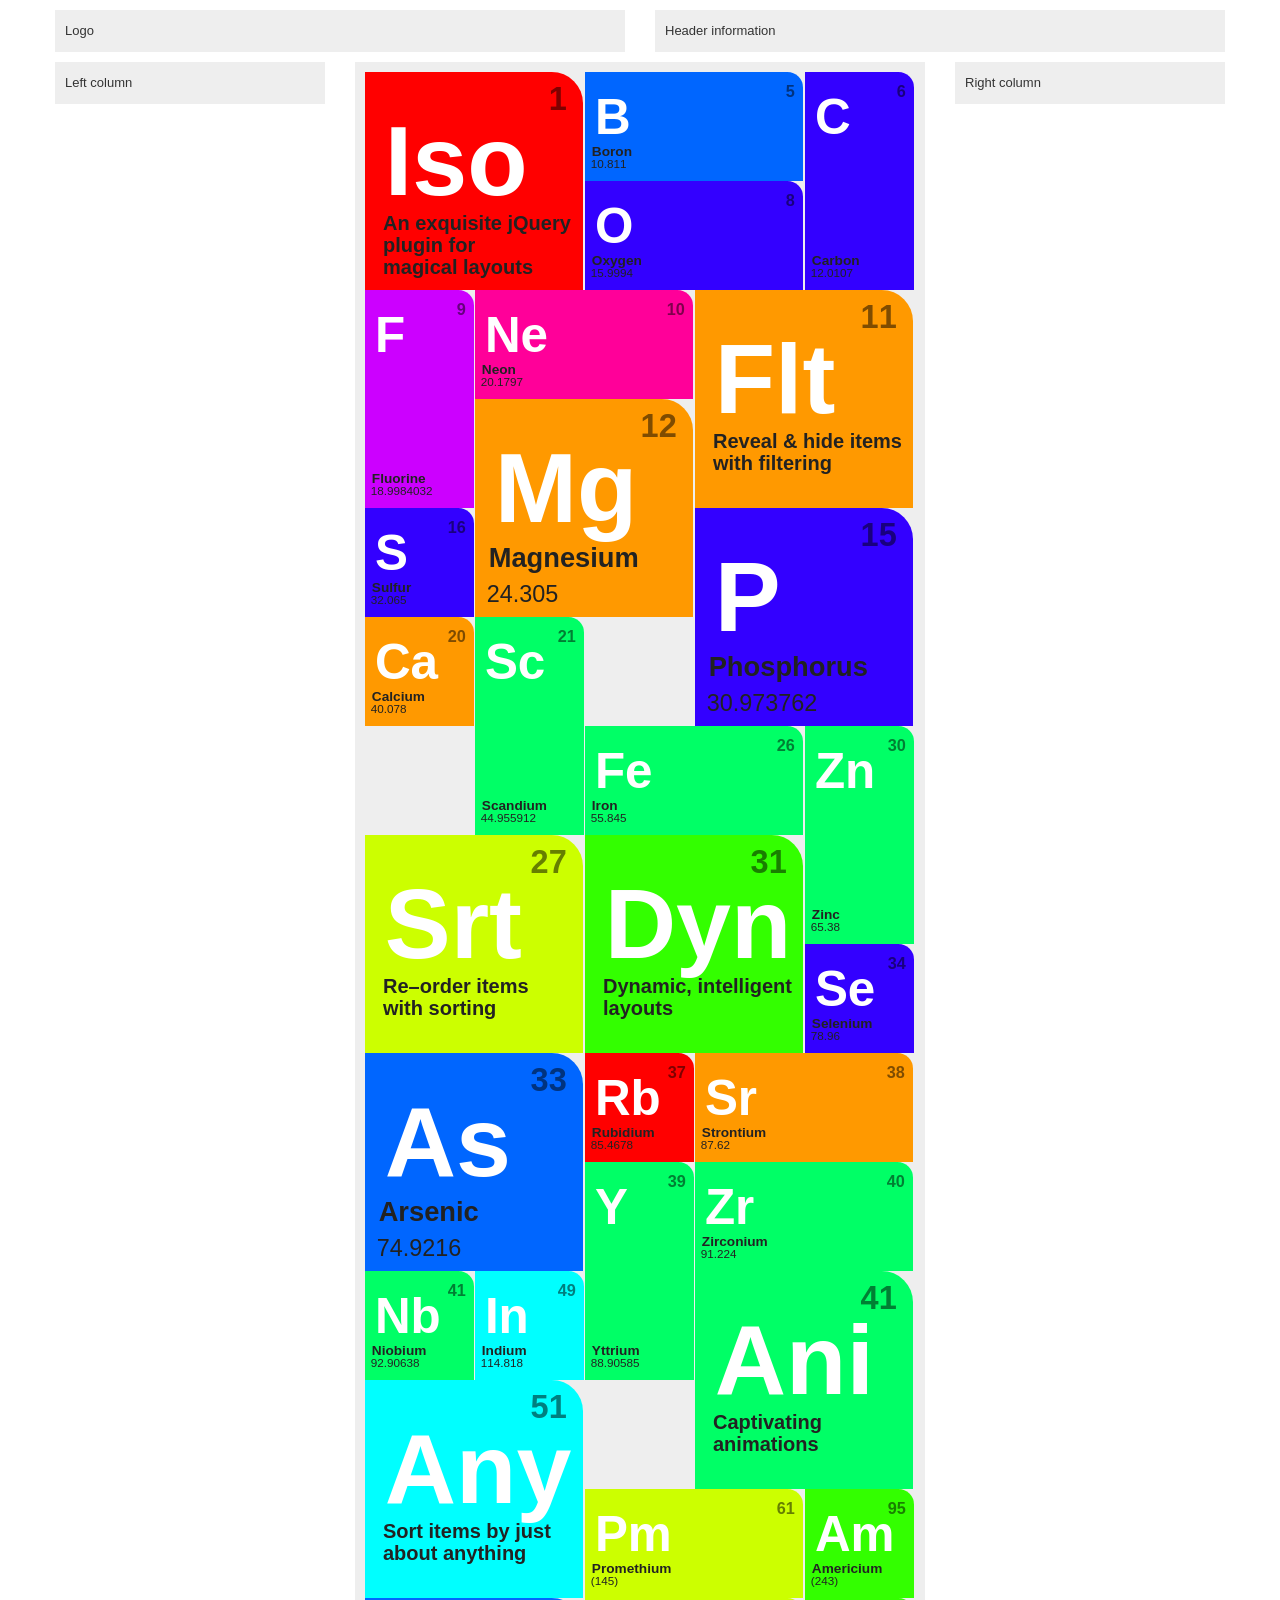
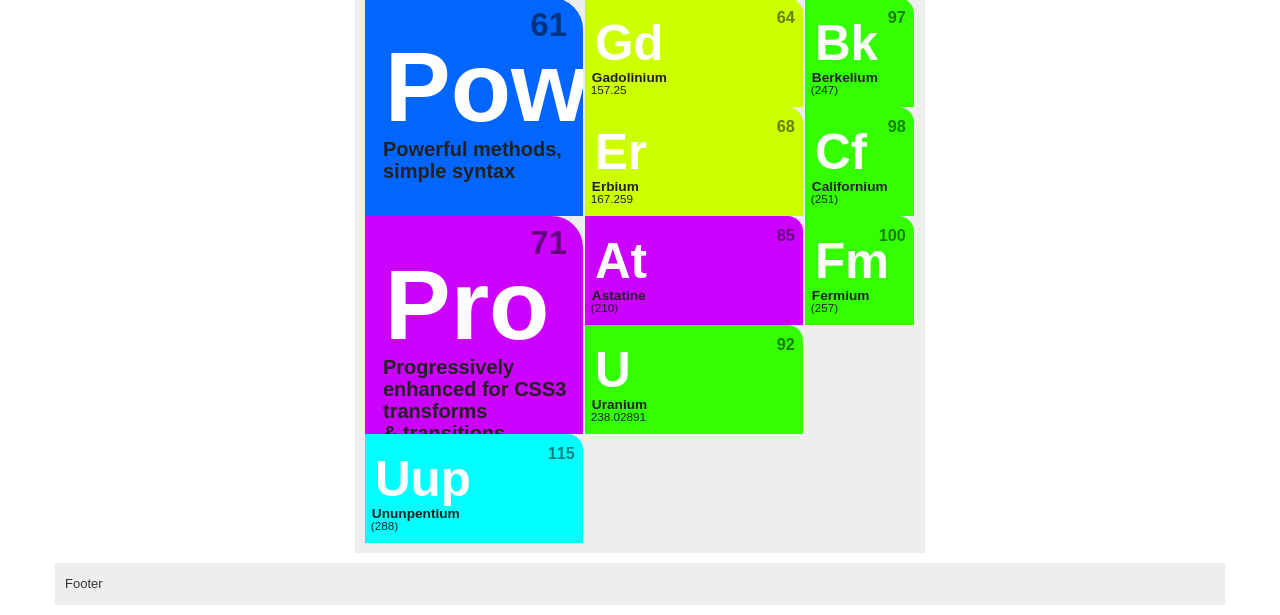
<file: index.htm>
﻿<!doctype html>
<!--[if lt IE 7]> <html class="no-js lt-ie9 lt-ie8 lt-ie7" lang="en"> <![endif]-->
<!--[if IE 7]>    <html class="no-js lt-ie9 lt-ie8" lang="en"> <![endif]-->
<!--[if IE 8]>    <html class="no-js lt-ie9" lang="en"> <![endif]-->
<!--[if gt IE 8]><!-->
<html class="no-js" lang="en">
<!--<![endif]-->
<head>
    <meta charset="utf-8">
    <meta http-equiv="X-UA-Compatible" content="IE=edge,chrome=1">
    <meta name="viewport" content="width=device-width">

    <title>Twitter bootstrap responsive layout with Isotope plugin</title>
    
    <link href="/Content/Css/bootstrap.css"             rel="stylesheet" type="text/css" />
    <link href="/Content/Css/bootstrap-responsive.css"  rel="stylesheet" type="text/css" />
    <link href="/Content/Css/isotope.css"               rel="stylesheet" type="text/css" />

    <script src="/Content/Js/jquery-1.7.2.js"   type="text/javascript"></script>
    <script src="/Content/Js/jquery.isotope.js" type="text/javascript"></script>
    <script src="/Content/Js/bootstrap.js"      type="text/javascript"></script>

    <style>
        .container
        {
            margin-top: 10px;
        }
        .inner
        {
            margin: 0px 0px 10px 0px;
            padding: 10px;
            background-color: #EEEEEE;
        }
        .element
        {
            margin: 0;
        }
    </style>
    <script type="text/javascript">
        var $container = null;

        $(function () {

            $container = $('#isotope');

            // add random heights and widths
            $container.find('.element').each(function () {
                var $this = $(this);
                var number = parseInt($this.find('.number').text(), 10);
                if (number % 7 % 2 === 1) {
                    $this.addClass('width2');
                }
                if (number % 3 === 0) {
                    $this.addClass('height2');
                }
            });

            // set the widths on page load
            setWidths();

            // initialize Isotope
            $container.isotope({
                sortBy: 'number',
                getSortData: {
                    number: function ($elem) {
                        var number = $elem.hasClass('element') ?
                            $elem.find('.number').text() :
                            $elem.attr('data-number');
                        return parseInt(number, 10);
                    },
                    alphabetical: function ($elem) {
                        var name = $elem.find('.name'),
                            itemText = name.length ? name : $elem;
                        return itemText.text();
                    }
                },
                resizable: false, // disable normal resizing
                // set columnWidth to a percentage of container width
                masonry: { columnWidth: getUnitWidth() }
            });

            // update columnWidth on window resize
            $(window).smartresize(function () {
                // set the widths on resize
                setWidths();
                // reinit isotop
                $container.isotope({
                    // update columnWidth to a percentage of container width
                    masonry: { columnWidth: getUnitWidth() }
                });
            });

        });

        // get the column width per unit.
        // an item may be multiple units tall or wide, but we need to figuire out the unit dynamically on resize
        function getUnitWidth() {
            var width;
            if ($(".visible-phone").is(":visible")) {
                width = $container.width() / 2;
            } else if ($(".visible-tablet").is(":visible")) {
                width = $container.width() / 3;
            } else {
                width = $container.width() / 5;
            }
            return width;
        }

        // set all the widths to the elements
        function setWidths() {
            var unitWidth = getUnitWidth() -1;
            $container.children(":not(.width2)").css({ width: unitWidth });
            $container.children(".width2").css({ width: (unitWidth * 2) });
            $container.children(":not(.height2)").css({ height: unitWidth });
            $container.children(".height2").css({ height: (unitWidth * 2) });
        }

    </script>
</head>
<body>
    <div class="visible-phone"></div>
    <div class="visible-tablet"></div>
    <div class="visible-desktop"></div>
    <div class="container">
        <header class="row">
            <div class="span6">
                <div class="inner">
                    Logo
                </div>
            </div>
            <div class="span6 hidden-phone">
                <div class="inner">
                    Header information
                </div>
            </div>
        </header>
        <div role="main" class="row">
            <aside class="span3">
                <div class="inner">
                    Left column
                </div>
            </aside>
            <div class="span6">
                <div class="inner">
                    <div class="variable-sizes super-list" id="isotope">
                        <div class="element alkaline-earth metal   " data-symbol="Mg" data-category="alkaline-earth">
                            <p class="number">
                                12</p>
                            <h3 class="symbol">
                                Mg</h3>
                            <h2 class="name">
                                Magnesium</h2>
                            <p class="weight">
                                24.305</p>
                        </div>
                        <div class="element actinoid metal inner-transition   " data-symbol="U" data-category="actinoid">
                            <p class="number">
                                92</p>
                            <h3 class="symbol">
                                U</h3>
                            <h2 class="name">
                                Uranium</h2>
                            <p class="weight">
                                238.02891</p>
                        </div>
                        <div class="element lanthanoid metal inner-transition   " data-symbol="Gd" data-category="lanthanoid">
                            <p class="number">
                                64</p>
                            <h3 class="symbol">
                                Gd</h3>
                            <h2 class="name">
                                Gadolinium</h2>
                            <p class="weight">
                                157.25</p>
                        </div>
                        <div class="element transition metal   " data-symbol="Y" data-category="transition">
                            <p class="number">
                                39</p>
                            <h3 class="symbol">
                                Y</h3>
                            <h2 class="name">
                                Yttrium</h2>
                            <p class="weight">
                                88.90585</p>
                        </div>
                        <div class="element metalloid   " data-symbol="B" data-category="metalloid">
                            <p class="number">
                                5</p>
                            <h3 class="symbol">
                                B</h3>
                            <h2 class="name">
                                Boron</h2>
                            <p class="weight">
                                10.811</p>
                        </div>
                        <div class="element transition metal   " data-symbol="Fe" data-category="transition">
                            <p class="number">
                                26</p>
                            <h3 class="symbol">
                                Fe</h3>
                            <h2 class="name">
                                Iron</h2>
                            <p class="weight">
                                55.845</p>
                        </div>
                        <div class="element actinoid metal inner-transition   " data-symbol="Am" data-category="actinoid">
                            <p class="number">
                                95</p>
                            <h3 class="symbol">
                                Am</h3>
                            <h2 class="name">
                                Americium</h2>
                            <p class="weight">
                                (243)</p>
                        </div>
                        <div class="element transition metal   " data-symbol="Zn" data-category="transition">
                            <p class="number">
                                30</p>
                            <h3 class="symbol">
                                Zn</h3>
                            <h2 class="name">
                                Zinc</h2>
                            <p class="weight">
                                65.38</p>
                        </div>
                        <div class="element lanthanoid metal inner-transition   " data-symbol="Pm" data-category="lanthanoid">
                            <p class="number">
                                61</p>
                            <h3 class="symbol">
                                Pm</h3>
                            <h2 class="name">
                                Promethium</h2>
                            <p class="weight">
                                (145)</p>
                        </div>
                        <div class="element post-transition metal   " data-symbol="In" data-category="post-transition">
                            <p class="number">
                                49</p>
                            <h3 class="symbol">
                                In</h3>
                            <h2 class="name">
                                Indium</h2>
                            <p class="weight">
                                114.818</p>
                        </div>
                        <div class="element metalloid   " data-symbol="As" data-category="metalloid">
                            <p class="number">
                                33</p>
                            <h3 class="symbol">
                                As</h3>
                            <h2 class="name">
                                Arsenic</h2>
                            <p class="weight">
                                74.9216</p>
                        </div>
                        <div class="element lanthanoid metal inner-transition   " data-symbol="Er" data-category="lanthanoid">
                            <p class="number">
                                68</p>
                            <h3 class="symbol">
                                Er</h3>
                            <h2 class="name">
                                Erbium</h2>
                            <p class="weight">
                                167.259</p>
                        </div>
                        <div class="element other nonmetal   " data-symbol="Se" data-category="other">
                            <p class="number">
                                34</p>
                            <h3 class="symbol">
                                Se</h3>
                            <h2 class="name">
                                Selenium</h2>
                            <p class="weight">
                                78.96</p>
                        </div>
                        <div class="element alkaline-earth metal   " data-symbol="Sr" data-category="alkaline-earth">
                            <p class="number">
                                38</p>
                            <h3 class="symbol">
                                Sr</h3>
                            <h2 class="name">
                                Strontium</h2>
                            <p class="weight">
                                87.62</p>
                        </div>
                        <div class="element transition metal   " data-symbol="Zr" data-category="transition">
                            <p class="number">
                                40</p>
                            <h3 class="symbol">
                                Zr</h3>
                            <h2 class="name">
                                Zirconium</h2>
                            <p class="weight">
                                91.224</p>
                        </div>
                        <div class="element halogen nonmetal   " data-symbol="At" data-category="halogen">
                            <p class="number">
                                85</p>
                            <h3 class="symbol">
                                At</h3>
                            <h2 class="name">
                                Astatine</h2>
                            <p class="weight">
                                (210)</p>
                        </div>
                        <div class="element transition metal   " data-symbol="Nb" data-category="transition">
                            <p class="number">
                                41</p>
                            <h3 class="symbol">
                                Nb</h3>
                            <h2 class="name">
                                Niobium</h2>
                            <p class="weight">
                                92.90638</p>
                        </div>
                        <div class="element other nonmetal   " data-symbol="O" data-category="other">
                            <p class="number">
                                8</p>
                            <h3 class="symbol">
                                O</h3>
                            <h2 class="name">
                                Oxygen</h2>
                            <p class="weight">
                                15.9994</p>
                        </div>
                        <div class="element actinoid metal inner-transition   " data-symbol="Bk" data-category="actinoid">
                            <p class="number">
                                97</p>
                            <h3 class="symbol">
                                Bk</h3>
                            <h2 class="name">
                                Berkelium</h2>
                            <p class="weight">
                                (247)</p>
                        </div>
                        <div class="element halogen nonmetal   " data-symbol="F" data-category="halogen">
                            <p class="number">
                                9</p>
                            <h3 class="symbol">
                                F</h3>
                            <h2 class="name">
                                Fluorine</h2>
                            <p class="weight">
                                18.9984032</p>
                        </div>
                        <div class="element actinoid metal inner-transition   " data-symbol="Cf" data-category="actinoid">
                            <p class="number">
                                98</p>
                            <h3 class="symbol">
                                Cf</h3>
                            <h2 class="name">
                                Californium</h2>
                            <p class="weight">
                                (251)</p>
                        </div>
                        <div class="element noble-gas nonmetal   " data-symbol="Ne" data-category="noble-gas">
                            <p class="number">
                                10</p>
                            <h3 class="symbol">
                                Ne</h3>
                            <h2 class="name">
                                Neon</h2>
                            <p class="weight">
                                20.1797</p>
                        </div>
                        <div class="element other nonmetal   " data-symbol="P" data-category="other">
                            <p class="number">
                                15</p>
                            <h3 class="symbol">
                                P</h3>
                            <h2 class="name">
                                Phosphorus</h2>
                            <p class="weight">
                                30.973762</p>
                        </div>
                        <div class="element actinoid metal inner-transition   " data-symbol="Fm" data-category="actinoid">
                            <p class="number">
                                100</p>
                            <h3 class="symbol">
                                Fm</h3>
                            <h2 class="name">
                                Fermium</h2>
                            <p class="weight">
                                (257)</p>
                        </div>
                        <div class="element other nonmetal   " data-symbol="S" data-category="other">
                            <p class="number">
                                16</p>
                            <h3 class="symbol">
                                S</h3>
                            <h2 class="name">
                                Sulfur</h2>
                            <p class="weight">
                                32.065</p>
                        </div>
                        <div class="element alkaline-earth metal   " data-symbol="Ca" data-category="alkaline-earth">
                            <p class="number">
                                20</p>
                            <h3 class="symbol">
                                Ca</h3>
                            <h2 class="name">
                                Calcium</h2>
                            <p class="weight">
                                40.078</p>
                        </div>
                        <div class="element other nonmetal   " data-symbol="C" data-category="other">
                            <p class="number">
                                6</p>
                            <h3 class="symbol">
                                C</h3>
                            <h2 class="name">
                                Carbon</h2>
                            <p class="weight">
                                12.0107</p>
                        </div>
                        <div class="element alkali metal   " data-symbol="Rb" data-category="alkali">
                            <p class="number">
                                37</p>
                            <h3 class="symbol">
                                Rb</h3>
                            <h2 class="name">
                                Rubidium</h2>
                            <p class="weight">
                                85.4678</p>
                        </div>
                        <div class="element post-transition metal   " data-symbol="Uup" data-category="post-transition">
                            <p class="number">
                                115</p>
                            <h3 class="symbol">
                                Uup</h3>
                            <h2 class="name">
                                Ununpentium</h2>
                            <p class="weight">
                                (288)</p>
                        </div>
                        <div class="element transition metal   " data-symbol="Sc" data-category="transition">
                            <p class="number">
                                21</p>
                            <h3 class="symbol">
                                Sc</h3>
                            <h2 class="name">
                                Scandium</h2>
                            <p class="weight">
                                44.955912</p>
                        </div>
                        <div class="element feature alkali width2 height2">
                            <p class="number">
                                1</p>
                            <h3 class="symbol">
                                Iso</h3>
                            <h2 class="name">
                                An exquisite jQuery plugin for magical&nbsp;layouts</h2>
                        </div>
                        <div class="element feature actinoid width2 height2">
                            <p class="number">
                                31</p>
                            <h3 class="symbol">
                                Dyn</h3>
                            <h2 class="name">
                                Dynamic, intelligent layouts</h2>
                        </div>
                        <div class="element feature lanthanoid width2 height2">
                            <p class="number">
                                27</p>
                            <h3 class="symbol">
                                Srt</h3>
                            <h2 class="name">
                                Re–order items with&nbsp;sorting</h2>
                        </div>
                        <div class="element feature metalloid width2 height2">
                            <p class="number">
                                61</p>
                            <h3 class="symbol">
                                Pow</h3>
                            <h2 class="name">
                                Powerful methods, simple&nbsp;syntax</h2>
                        </div>
                        <div class="element feature alkaline-earth width2 height2">
                            <p class="number">
                                11</p>
                            <h3 class="symbol">
                                Flt</h3>
                            <h2 class="name">
                                Reveal &amp; hide items with&nbsp;filtering</h2>
                        </div>
                        <div class="element feature transition width2 height2">
                            <p class="number">
                                41</p>
                            <h3 class="symbol">
                                Ani</h3>
                            <h2 class="name">
                                Captivating animations</h2>
                        </div>
                        <div class="element feature halogen width2 height2">
                            <p class="number">
                                71</p>
                            <h3 class="symbol">
                                Pro</h3>
                            <h2 class="name">
                                Progressively enhanced for CSS3 transforms &amp;&nbsp;transitions</h2>
                        </div>
                        <div class="element feature post-transition width2 height2">
                            <p class="number">
                                51</p>
                            <h3 class="symbol">
                                Any</h3>
                            <h2 class="name">
                                Sort items by just about&nbsp;anything</h2>
                        </div>
                    </div>
                </div>
            </div>
            <aside class="span3">
                <div class="inner">
                    Right column
                </div>
            </aside>
        </div>
        <footer class="row">
            <div class="span12">
                <div class="inner">
                    Footer
                </div>
            </div>
        </footer>
    </div>
</body>
</html>
</file>
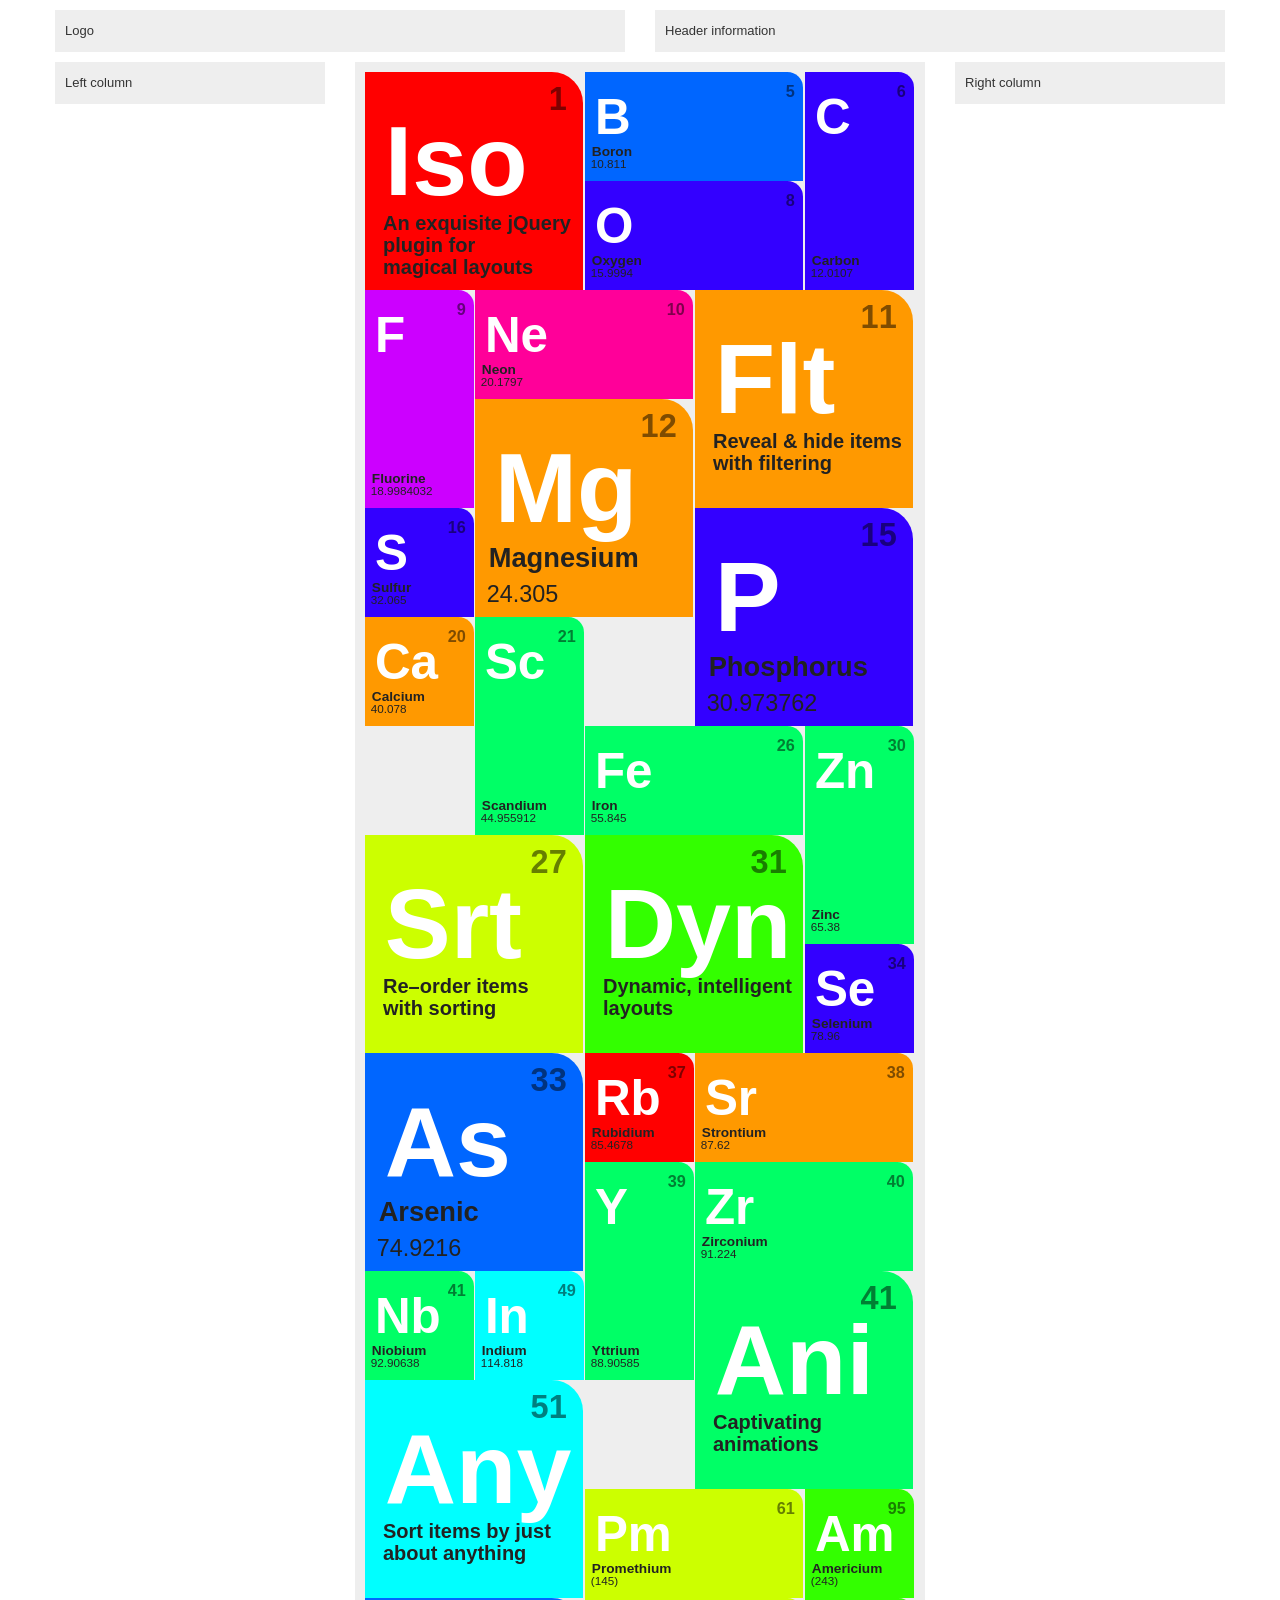
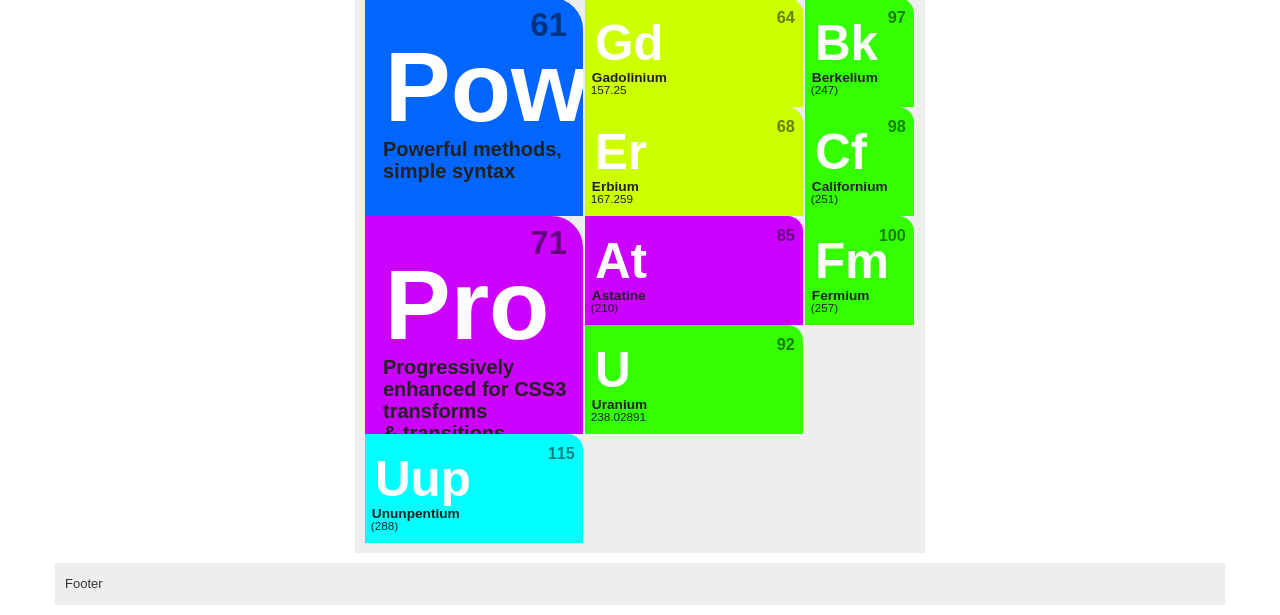
<file: index.html>
﻿<!doctype html>
<!--[if lt IE 7]> <html class="no-js lt-ie9 lt-ie8 lt-ie7" lang="en"> <![endif]-->
<!--[if IE 7]>    <html class="no-js lt-ie9 lt-ie8" lang="en"> <![endif]-->
<!--[if IE 8]>    <html class="no-js lt-ie9" lang="en"> <![endif]-->
<!--[if gt IE 8]><!-->
<html class="no-js" lang="en">
<!--<![endif]-->
<head>
    <meta charset="utf-8">
    <meta http-equiv="X-UA-Compatible" content="IE=edge,chrome=1">
    <meta name="viewport" content="width=device-width">

    <title>Twitter bootstrap responsive layout with Isotope plugin</title>
    
    <link href="Content/Css/bootstrap.css"             rel="stylesheet" type="text/css" />
    <link href="Content/Css/bootstrap-responsive.css"  rel="stylesheet" type="text/css" />
    <link href="Content/Css/isotope.css"               rel="stylesheet" type="text/css" />

    <script src="Content/Js/jquery-1.7.2.js"   type="text/javascript"></script>
    <script src="Content/Js/jquery.isotope.js" type="text/javascript"></script>
    <script src="Content/Js/bootstrap.js"      type="text/javascript"></script>

    <style>
        .container
        {
            margin-top: 10px;
        }
        .inner
        {
            margin: 0px 0px 10px 0px;
            padding: 10px;
            background-color: #EEEEEE;
        }
        .element
        {
            margin: 0;
        }
    </style>
    <script type="text/javascript">
        var $container = null;

        $(function () {

            $container = $('#isotope');

            // add random heights and widths
            $container.find('.element').each(function () {
                var $this = $(this);
                var number = parseInt($this.find('.number').text(), 10);
                if (number % 7 % 2 === 1) {
                    $this.addClass('width2');
                }
                if (number % 3 === 0) {
                    $this.addClass('height2');
                }
            });

            // set the widths on page load
            setWidths();

            // initialize Isotope
            $container.isotope({
                sortBy: 'number',
                getSortData: {
                    number: function ($elem) {
                        var number = $elem.hasClass('element') ?
                            $elem.find('.number').text() :
                            $elem.attr('data-number');
                        return parseInt(number, 10);
                    },
                    alphabetical: function ($elem) {
                        var name = $elem.find('.name'),
                            itemText = name.length ? name : $elem;
                        return itemText.text();
                    }
                },
                resizable: false, // disable normal resizing
                // set columnWidth to a percentage of container width
                masonry: { columnWidth: getUnitWidth() }
            });

            // update columnWidth on window resize
            $(window).smartresize(function () {
                // set the widths on resize
                setWidths();
                // reinit isotop
                $container.isotope({
                    // update columnWidth to a percentage of container width
                    masonry: { columnWidth: getUnitWidth() }
                });
            });

        });

        // get the column width per unit.
        // an item may be multiple units tall or wide, but we need to figuire out the unit dynamically on resize
        function getUnitWidth() {
            var width;
            if ($(".visible-phone").is(":visible")) {
                width = $container.width() / 2;
            } else if ($(".visible-tablet").is(":visible")) {
                width = $container.width() / 3;
            } else {
                width = $container.width() / 5;
            }
            return width;
        }

        // set all the widths to the elements
        function setWidths() {
            var unitWidth = getUnitWidth() -1;
            $container.children(":not(.width2)").css({ width: unitWidth });
            $container.children(".width2").css({ width: (unitWidth * 2) });
            $container.children(":not(.height2)").css({ height: unitWidth });
            $container.children(".height2").css({ height: (unitWidth * 2) });
        }

    </script>
</head>
<body>
    <div class="visible-phone"></div>
    <div class="visible-tablet"></div>
    <div class="visible-desktop"></div>
    <div class="container">
        <header class="row">
            <div class="span6">
                <div class="inner">
                    Logo
                </div>
            </div>
            <div class="span6 hidden-phone">
                <div class="inner">
                    Header information
                </div>
            </div>
        </header>
        <div role="main" class="row">
            <aside class="span3">
                <div class="inner">
                    Left column
                </div>
            </aside>
            <div class="span6">
                <div class="inner">
                    <div class="variable-sizes super-list" id="isotope">
                        <div class="element alkaline-earth metal   " data-symbol="Mg" data-category="alkaline-earth">
                            <p class="number">
                                12</p>
                            <h3 class="symbol">
                                Mg</h3>
                            <h2 class="name">
                                Magnesium</h2>
                            <p class="weight">
                                24.305</p>
                        </div>
                        <div class="element actinoid metal inner-transition   " data-symbol="U" data-category="actinoid">
                            <p class="number">
                                92</p>
                            <h3 class="symbol">
                                U</h3>
                            <h2 class="name">
                                Uranium</h2>
                            <p class="weight">
                                238.02891</p>
                        </div>
                        <div class="element lanthanoid metal inner-transition   " data-symbol="Gd" data-category="lanthanoid">
                            <p class="number">
                                64</p>
                            <h3 class="symbol">
                                Gd</h3>
                            <h2 class="name">
                                Gadolinium</h2>
                            <p class="weight">
                                157.25</p>
                        </div>
                        <div class="element transition metal   " data-symbol="Y" data-category="transition">
                            <p class="number">
                                39</p>
                            <h3 class="symbol">
                                Y</h3>
                            <h2 class="name">
                                Yttrium</h2>
                            <p class="weight">
                                88.90585</p>
                        </div>
                        <div class="element metalloid   " data-symbol="B" data-category="metalloid">
                            <p class="number">
                                5</p>
                            <h3 class="symbol">
                                B</h3>
                            <h2 class="name">
                                Boron</h2>
                            <p class="weight">
                                10.811</p>
                        </div>
                        <div class="element transition metal   " data-symbol="Fe" data-category="transition">
                            <p class="number">
                                26</p>
                            <h3 class="symbol">
                                Fe</h3>
                            <h2 class="name">
                                Iron</h2>
                            <p class="weight">
                                55.845</p>
                        </div>
                        <div class="element actinoid metal inner-transition   " data-symbol="Am" data-category="actinoid">
                            <p class="number">
                                95</p>
                            <h3 class="symbol">
                                Am</h3>
                            <h2 class="name">
                                Americium</h2>
                            <p class="weight">
                                (243)</p>
                        </div>
                        <div class="element transition metal   " data-symbol="Zn" data-category="transition">
                            <p class="number">
                                30</p>
                            <h3 class="symbol">
                                Zn</h3>
                            <h2 class="name">
                                Zinc</h2>
                            <p class="weight">
                                65.38</p>
                        </div>
                        <div class="element lanthanoid metal inner-transition   " data-symbol="Pm" data-category="lanthanoid">
                            <p class="number">
                                61</p>
                            <h3 class="symbol">
                                Pm</h3>
                            <h2 class="name">
                                Promethium</h2>
                            <p class="weight">
                                (145)</p>
                        </div>
                        <div class="element post-transition metal   " data-symbol="In" data-category="post-transition">
                            <p class="number">
                                49</p>
                            <h3 class="symbol">
                                In</h3>
                            <h2 class="name">
                                Indium</h2>
                            <p class="weight">
                                114.818</p>
                        </div>
                        <div class="element metalloid   " data-symbol="As" data-category="metalloid">
                            <p class="number">
                                33</p>
                            <h3 class="symbol">
                                As</h3>
                            <h2 class="name">
                                Arsenic</h2>
                            <p class="weight">
                                74.9216</p>
                        </div>
                        <div class="element lanthanoid metal inner-transition   " data-symbol="Er" data-category="lanthanoid">
                            <p class="number">
                                68</p>
                            <h3 class="symbol">
                                Er</h3>
                            <h2 class="name">
                                Erbium</h2>
                            <p class="weight">
                                167.259</p>
                        </div>
                        <div class="element other nonmetal   " data-symbol="Se" data-category="other">
                            <p class="number">
                                34</p>
                            <h3 class="symbol">
                                Se</h3>
                            <h2 class="name">
                                Selenium</h2>
                            <p class="weight">
                                78.96</p>
                        </div>
                        <div class="element alkaline-earth metal   " data-symbol="Sr" data-category="alkaline-earth">
                            <p class="number">
                                38</p>
                            <h3 class="symbol">
                                Sr</h3>
                            <h2 class="name">
                                Strontium</h2>
                            <p class="weight">
                                87.62</p>
                        </div>
                        <div class="element transition metal   " data-symbol="Zr" data-category="transition">
                            <p class="number">
                                40</p>
                            <h3 class="symbol">
                                Zr</h3>
                            <h2 class="name">
                                Zirconium</h2>
                            <p class="weight">
                                91.224</p>
                        </div>
                        <div class="element halogen nonmetal   " data-symbol="At" data-category="halogen">
                            <p class="number">
                                85</p>
                            <h3 class="symbol">
                                At</h3>
                            <h2 class="name">
                                Astatine</h2>
                            <p class="weight">
                                (210)</p>
                        </div>
                        <div class="element transition metal   " data-symbol="Nb" data-category="transition">
                            <p class="number">
                                41</p>
                            <h3 class="symbol">
                                Nb</h3>
                            <h2 class="name">
                                Niobium</h2>
                            <p class="weight">
                                92.90638</p>
                        </div>
                        <div class="element other nonmetal   " data-symbol="O" data-category="other">
                            <p class="number">
                                8</p>
                            <h3 class="symbol">
                                O</h3>
                            <h2 class="name">
                                Oxygen</h2>
                            <p class="weight">
                                15.9994</p>
                        </div>
                        <div class="element actinoid metal inner-transition   " data-symbol="Bk" data-category="actinoid">
                            <p class="number">
                                97</p>
                            <h3 class="symbol">
                                Bk</h3>
                            <h2 class="name">
                                Berkelium</h2>
                            <p class="weight">
                                (247)</p>
                        </div>
                        <div class="element halogen nonmetal   " data-symbol="F" data-category="halogen">
                            <p class="number">
                                9</p>
                            <h3 class="symbol">
                                F</h3>
                            <h2 class="name">
                                Fluorine</h2>
                            <p class="weight">
                                18.9984032</p>
                        </div>
                        <div class="element actinoid metal inner-transition   " data-symbol="Cf" data-category="actinoid">
                            <p class="number">
                                98</p>
                            <h3 class="symbol">
                                Cf</h3>
                            <h2 class="name">
                                Californium</h2>
                            <p class="weight">
                                (251)</p>
                        </div>
                        <div class="element noble-gas nonmetal   " data-symbol="Ne" data-category="noble-gas">
                            <p class="number">
                                10</p>
                            <h3 class="symbol">
                                Ne</h3>
                            <h2 class="name">
                                Neon</h2>
                            <p class="weight">
                                20.1797</p>
                        </div>
                        <div class="element other nonmetal   " data-symbol="P" data-category="other">
                            <p class="number">
                                15</p>
                            <h3 class="symbol">
                                P</h3>
                            <h2 class="name">
                                Phosphorus</h2>
                            <p class="weight">
                                30.973762</p>
                        </div>
                        <div class="element actinoid metal inner-transition   " data-symbol="Fm" data-category="actinoid">
                            <p class="number">
                                100</p>
                            <h3 class="symbol">
                                Fm</h3>
                            <h2 class="name">
                                Fermium</h2>
                            <p class="weight">
                                (257)</p>
                        </div>
                        <div class="element other nonmetal   " data-symbol="S" data-category="other">
                            <p class="number">
                                16</p>
                            <h3 class="symbol">
                                S</h3>
                            <h2 class="name">
                                Sulfur</h2>
                            <p class="weight">
                                32.065</p>
                        </div>
                        <div class="element alkaline-earth metal   " data-symbol="Ca" data-category="alkaline-earth">
                            <p class="number">
                                20</p>
                            <h3 class="symbol">
                                Ca</h3>
                            <h2 class="name">
                                Calcium</h2>
                            <p class="weight">
                                40.078</p>
                        </div>
                        <div class="element other nonmetal   " data-symbol="C" data-category="other">
                            <p class="number">
                                6</p>
                            <h3 class="symbol">
                                C</h3>
                            <h2 class="name">
                                Carbon</h2>
                            <p class="weight">
                                12.0107</p>
                        </div>
                        <div class="element alkali metal   " data-symbol="Rb" data-category="alkali">
                            <p class="number">
                                37</p>
                            <h3 class="symbol">
                                Rb</h3>
                            <h2 class="name">
                                Rubidium</h2>
                            <p class="weight">
                                85.4678</p>
                        </div>
                        <div class="element post-transition metal   " data-symbol="Uup" data-category="post-transition">
                            <p class="number">
                                115</p>
                            <h3 class="symbol">
                                Uup</h3>
                            <h2 class="name">
                                Ununpentium</h2>
                            <p class="weight">
                                (288)</p>
                        </div>
                        <div class="element transition metal   " data-symbol="Sc" data-category="transition">
                            <p class="number">
                                21</p>
                            <h3 class="symbol">
                                Sc</h3>
                            <h2 class="name">
                                Scandium</h2>
                            <p class="weight">
                                44.955912</p>
                        </div>
                        <div class="element feature alkali width2 height2">
                            <p class="number">
                                1</p>
                            <h3 class="symbol">
                                Iso</h3>
                            <h2 class="name">
                                An exquisite jQuery plugin for magical&nbsp;layouts</h2>
                        </div>
                        <div class="element feature actinoid width2 height2">
                            <p class="number">
                                31</p>
                            <h3 class="symbol">
                                Dyn</h3>
                            <h2 class="name">
                                Dynamic, intelligent layouts</h2>
                        </div>
                        <div class="element feature lanthanoid width2 height2">
                            <p class="number">
                                27</p>
                            <h3 class="symbol">
                                Srt</h3>
                            <h2 class="name">
                                Re–order items with&nbsp;sorting</h2>
                        </div>
                        <div class="element feature metalloid width2 height2">
                            <p class="number">
                                61</p>
                            <h3 class="symbol">
                                Pow</h3>
                            <h2 class="name">
                                Powerful methods, simple&nbsp;syntax</h2>
                        </div>
                        <div class="element feature alkaline-earth width2 height2">
                            <p class="number">
                                11</p>
                            <h3 class="symbol">
                                Flt</h3>
                            <h2 class="name">
                                Reveal &amp; hide items with&nbsp;filtering</h2>
                        </div>
                        <div class="element feature transition width2 height2">
                            <p class="number">
                                41</p>
                            <h3 class="symbol">
                                Ani</h3>
                            <h2 class="name">
                                Captivating animations</h2>
                        </div>
                        <div class="element feature halogen width2 height2">
                            <p class="number">
                                71</p>
                            <h3 class="symbol">
                                Pro</h3>
                            <h2 class="name">
                                Progressively enhanced for CSS3 transforms &amp;&nbsp;transitions</h2>
                        </div>
                        <div class="element feature post-transition width2 height2">
                            <p class="number">
                                51</p>
                            <h3 class="symbol">
                                Any</h3>
                            <h2 class="name">
                                Sort items by just about&nbsp;anything</h2>
                        </div>
                    </div>
                </div>
            </div>
            <aside class="span3">
                <div class="inner">
                    Right column
                </div>
            </aside>
        </div>
        <footer class="row">
            <div class="span12">
                <div class="inner">
                    Footer
                </div>
            </div>
        </footer>
    </div>
</body>
</html>
</file>
<file: Content/Css/isotope.css>
﻿/* Start: Recommended Isotope styles */

/**** Isotope Filtering ****/

.isotope-item {
  z-index: 2;
}

.isotope-hidden.isotope-item {
  pointer-events: none;
  z-index: 1;
}

/**** Isotope CSS3 transitions ****/

.isotope,
.isotope .isotope-item {
  -webkit-transition-duration: 0.8s;
     -moz-transition-duration: 0.8s;
      -ms-transition-duration: 0.8s;
       -o-transition-duration: 0.8s;
          transition-duration: 0.8s;
}

.isotope {
  -webkit-transition-property: height, width;
     -moz-transition-property: height, width;
      -ms-transition-property: height, width;
       -o-transition-property: height, width;
          transition-property: height, width;
}

.isotope .isotope-item {
  -webkit-transition-property: -webkit-transform, opacity;
     -moz-transition-property:    -moz-transform, opacity;
      -ms-transition-property:     -ms-transform, opacity;
       -o-transition-property:         top, left, opacity;
          transition-property:         transform, opacity;
}

/**** disabling Isotope CSS3 transitions ****/

.isotope.no-transition,
.isotope.no-transition .isotope-item,
.isotope .isotope-item.no-transition {
  -webkit-transition-duration: 0s;
     -moz-transition-duration: 0s;
      -ms-transition-duration: 0s;
       -o-transition-duration: 0s;
          transition-duration: 0s;
}

/* End: Recommended Isotope styles */



/* disable CSS transitions for containers with infinite scrolling*/
.isotope.infinite-scrolling {
  -webkit-transition: none;
     -moz-transition: none;
      -ms-transition: none;
       -o-transition: none;
          transition: none;
}


/**** Base styles ****/

html, body, div, span, object, iframe,
h1, h2, h3, h4, h5, h6, p, blockquote, pre,
abbr, address, cite, code, del, dfn, em, img, ins, kbd, q, samp,
small, strong, sub, sup, var, b, i, dl, dt, dd, ol, ul, li,
fieldset, form, label, legend,
table, caption, tbody, tfoot, thead, tr, th, td,
article, aside, canvas, details, figcaption, figure,
footer, header, hgroup, menu, nav, section, summary,
time, mark, audio, video {
  margin: 0;
  padding: 0;
  border: 0;
  font-size: 100%;
  font: inherit;
  vertical-align: baseline;
}

article, aside, details, figcaption, figure,
footer, header, hgroup, menu, nav, section {
  display: block;
}

body {
  font-family: 'Lucida Sans', 'Lucida Sans Regular', 'Lucida Grande', 'Lucida Sans Unicode', Arial, sans-serif;
  font-size: 13px;
  line-height: 1.7em;
}

h1, h2, h3, p, ul, ol, pre, dl {
  margin-bottom: 1.0em;
}

h1, h2, #super-list, .element, .tagline, #index-list, 
.super-list .link {
  font-family: 'Helvetica Neue', Arial, sans-serif;
}

h1, h2, h3 { font-weight: bold; }

h1 {
  font-size: 32px;
  line-height: 1.1em;
}

h2 {
  font-size: 24px;
  line-height: 1.1em;
}

ul, ol {
  margin-left: 1.5em;
}

a,
a code {
  color: #FB4;
  text-decoration: none;
}

a:hover,
a:hover code { 
  color: #4BF; 
}

a:active,
a:active code {
  color: #1FB;
  background: black;
}

a img { border: none; }

em { font-style: italic; }
strong { font-weight: bold; }

blockquote {
  padding-left: 1.0em;
  margin-left: 1.0em;
  border-left: 1px solid #333;
  font-style: italic;
}

/**** Isotope styles ****/

/* required for containers to inherit vertical size from window */
html,
body {
  height: 100%;
}

#container {
  border: 1px solid #666;
  padding: 5px;
  margin-bottom: 20px;
}

.element {
  width: 110px;
  height: 110px;
  margin: 5px;
  float: left;
  overflow: hidden;
  position: relative;
  background: #888;
  color: #222;
  -webkit-border-top-right-radius: 1.2em;
      -moz-border-radius-topright: 1.2em;
          border-top-right-radius: 1.2em;
}

.element.alkali          { background: #F00; background: hsl(   0, 100%, 50%); }
.element.alkaline-earth  { background: #F80; background: hsl(  36, 100%, 50%); }
.element.lanthanoid      { background: #FF0; background: hsl(  72, 100%, 50%); }
.element.actinoid        { background: #0F0; background: hsl( 108, 100%, 50%); }
.element.transition      { background: #0F8; background: hsl( 144, 100%, 50%); }
.element.post-transition { background: #0FF; background: hsl( 180, 100%, 50%); }
.element.metalloid       { background: #08F; background: hsl( 216, 100%, 50%); }
.element.other.nonmetal  { background: #00F; background: hsl( 252, 100%, 50%); }
.element.halogen         { background: #F0F; background: hsl( 288, 100%, 50%); }
.element.noble-gas       { background: #F08; background: hsl( 324, 100%, 50%); }


.element * {
  position: absolute;
  margin: 0;
}

.element .symbol {
  left: 0.2em;
  top: 0.4em;
  font-size: 3.8em;
  line-height: 1.0em;
  color: #FFF;
}
.element.large .symbol {
  font-size: 4.5em;
}

.element.fake .symbol {
  color: #000;
}

.element .name {
  left: 0.5em;
  bottom: 1.6em;
  font-size: 1.05em;
}

.element .weight {
  font-size: 0.9em;
  left: 0.5em;
  bottom: 0.5em;
}

.element .number {
  font-size: 1.25em;
  font-weight: bold;
  color: hsla(0,0%,0%,.5);
  right: 0.5em;
  top: 0.5em;
}

.variable-sizes .element.width2 { width: 230px; }

.variable-sizes .element.height2 { height: 230px; }

.variable-sizes .element.width2.height2 {
  font-size: 2.0em;
}

.element.large,
.variable-sizes .element.large,
.variable-sizes .element.large.width2.height2 {
  font-size: 3.0em;
  width: 350px;
  height: 350px;
  z-index: 100;
}

.clickable .element:hover {
  cursor: pointer;
}

.clickable .element:hover h3 {
  text-shadow:
    0 0 10px white,
    0 0 10px white
  ;
}

.clickable .element:hover h2 {
  color: white;
}

/**** Example Options ****/

#options {
  padding-bottom: 1.0em;
}

#options h3 {
  margin-bottom: 0.2em;
  font-size: 15px;
}

#options h4 { 
  font-weight: bold;
}

#options ul {
  margin: 0;
  list-style: none;
}

#options ul ul {
  margin-left: 1.5em;
}

#options li {
  float: left;
  margin-bottom: 0.2em;
}

#options li a {
  display: block;
  padding: 0.4em 0.5em;
  background-color: #DDD;
  color: #222;
  font-weight: bold;
  text-shadow: 0 1px hsla( 0, 0%, 100%, 0.5 );
  background-image: -webkit-linear-gradient( top, hsla( 0, 0%, 100%, 0.5 ), hsla( 0, 0%, 100%, 0.0 ) );
  background-image:    -moz-linear-gradient( top, hsla( 0, 0%, 100%, 0.5 ), hsla( 0, 0%, 100%, 0.0 ) );
  background-image:     -ms-linear-gradient( top, hsla( 0, 0%, 100%, 0.5 ), hsla( 0, 0%, 100%, 0.0 ) );
  background-image:      -o-linear-gradient( top, hsla( 0, 0%, 100%, 0.5 ), hsla( 0, 0%, 100%, 0.0 ) );
  background-image:         linear-gradient( top, hsla( 0, 0%, 100%, 0.5 ), hsla( 0, 0%, 100%, 0.0 ) );
}

#options li a:hover {
  background-color: #5BF;
}

#options li a:active {
  background-color: #39D;
  -webkit-box-shadow: inset 0 2px 8px hsla( 0, 0%, 0%, 0.6 );
     -moz-box-shadow: inset 0 2px 8px hsla( 0, 0%, 0%, 0.6 );
       -o-box-shadow: inset 0 2px 8px hsla( 0, 0%, 0%, 0.6 );
          box-shadow: inset 0 2px 8px hsla( 0, 0%, 0%, 0.6 );
}

#options li a {
  border-left:  1px solid hsla( 0, 0%, 100%, 0.3 );
  border-right: 1px solid hsla( 0, 0%,   0%, 0.2 );
}

#options li:first-child a {
  border-radius: 7px 0 0 7px;
  border-left: none;
}

#options li:last-child a {
  border-radius: 0 7px 7px 0;
}

#options li a.selected {
  background-color: #13F;
  text-shadow: none;
  color: white;
}

/* Combination filter options*/

#options .option-combo {
  display: inline-block;
  float: left;
  margin-right: 10px;
}

#options .option-combo ul {
  margin-right: 20px;
  display: inline-block;
}

#options .option-combo h2,
#options .option-combo h4 {
  line-height: 34px;
  margin-bottom: 0;
  margin-right: 5px;
  display: inline-block;
  vertical-align: top;
}

/* Color shapes */

.color-shape {
  width: 70px;
  height: 70px;
  margin: 5px;
  float: left;
}
 
.color-shape.round {
  -webkit-border-radius: 35px;
     -moz-border-radius: 35px;
          border-radius: 35px;
}
 
.color-shape.big.round {
  -webkit-border-radius: 75px;
     -moz-border-radius: 75px;
          border-radius: 75px;
}
 
.color-shape.red { background: red; }
.color-shape.blue { background: blue; }
.color-shape.yellow { background: yellow; }
 
.color-shape.wide, .color-shape.big { width: 150px; }
.color-shape.tall, .color-shape.big { height: 150px; }

.color-shape a {
  display: block;
  height: 100%;
}

.color-shape a:hover {
  background: white;
  background: hsla( 0, 0%, 100%, 0.5 );
}

/**** Horizontal ****/

.horizontal #container {
  height: 80%;
}

#copy {
  max-width: 640px;
}

/**** Photo demo ****/

.photos .photo {
  width: 320px;
  margin: 5px;
  float: left;
}

.photos .photo img {
  display: block;
  width: 100%;
}

#content {
  margin-left: 210px;
}

.demos #content {
  height: 100%;
}

/**** Docs ****/

.docs #content {
  max-width: 640px;
}

.docs #content a:hover {
  border-bottom: 1px dotted;
}

/**** Doc page nav ****/



#site-nav {
  width: 200px;
  position: absolute;
  left: 10px;
  top: 0px;
  padding-top: 20px;
  font-size: 12px;
}

#site-nav h1 {
  font-size: 24px;
  margin-bottom: 0.5em;
  margin-top: 0;
  font-weight: bold;
  font-family: 'Helvetica Neue', Arial, sans-serif;
}

#site-nav h2 {
  font-size: 17px;
  font-weight: normal;
  margin: 0 0 0.3em;
  border-top: none;
}

#site-nav h1 a { color: #4FB; }
#site-nav h1 a:hover { color: #4BF; }

#site-nav ul {
  list-style: none;
  margin: 0 0 1.0em;
  font-weight: bold;
}

#site-nav ul ul { margin-bottom: 0; }

#site-nav ul a {
  display: block;
  border: none;
  padding: 1px 5px;
}

#site-nav ul .current a {
  background: hsla( 0, 0%, 0%, 0.3 );
  color: #1BF;
}
#site-nav ul a:hover,
#site-nav ul .current a:hover { color: white; }
  
#site-nav ul .current .toc a {
  font-size: 12px;
  padding-left: 1.2em;
  font-weight: normal;
}

/**** Doc content ****/

.docs #content h2 {
  border-top: 1px solid #333;
  padding-top: 0.8em;
  margin-bottom: 0.8em;
}

.docs #content h2:target { 
  padding: 10px;
  background: white;
  color: #222;
}

.docs #content h3 {
  color: #FEC;
  background: hsla( 0, 0%, 75%, 0.05 );
  padding: 2px 0.5em;
  margin-bottom: 0.5em;
  font-size: 1.15em;
}

.docs #content h4 {
  margin-bottom: 0.5em;
  font-size: 14px;
}

pre {
  padding: 10px;
}

pre, code {
  background: black;
  color: white;
  font-family: 'Monaco', monospace, sans-serif;
}

#content code {
  font-size: 12px;
}

#content pre {
  line-height: 1.6em;
}

h3#options {
  padding-bottom: 0;
}

.option-def dl dt,
.option-def dl dd {
  float: left;
  padding: 0 1.2em;;
  background: #161616;
  line-height: 36px;
  height: 36px;
}

.option-def dl.header dt,
.option-def dl.header dd {
  background: #444;
}

.option-def dl .option-type {
  font-size: 13px;
  color: #AAA;
  font-style: italic;
}

.option-def dl dd {
  border-left: 1px solid #222;
}

/* Tagline */

.docs .tagline {
  font-size: 22px;
  font-weight: 300;
}

/* as-is from MIT */

.docs .as-is {
  font-size: 95%;
}

/* Commercial license blurb */

.docs #commercial {
  background: white;
  padding: 10px;
  font-size: 14px;
  color: #1F1F1D;
}

.docs #commercial a { font-weight: bold;}

/**** Pygments ****/

code .s1,
code .s { color: #78BD55; } /* string */
code .mi, /* integer */
code .cp, /* doctype */
code .kc { color: #5298D4; } /*boolean*/
code .k { color: #E39B79; } /* keyword */
code .kd, /* storage */
code .na { color: #A9D866; } /* markup attribute */
code .p  { color: #EDB; } /* punctuation */
code .o  { color: #F63; }   /* operator */
code .nb { color: #AA97AC;} /* support */

/* comment */
code .c,
code .c1 { color: #666; font-style: italic; }

code .nt { color: #A0C8FC; } /* Markup open tag */

code .nf { color: #9EA8B8; } /* css id */
code .nc { color: #A78352; }  /* CSS class */
code .m  { color: #DE8E50; } /* CSS value */
code .nd { color: #9FAD7E; } /* CSS pseudo selector */



/**** Super list ****/


/**** Sites using Isotope ****/

#sites h2 {
  display: none;
  padding: 0.4em;
  line-height: 32px;
  margin-bottom: 0.4em;
  -webkit-transition: background-color 0.8s;
     -moz-transition: background-color 0.8s;
       -o-transition: background-color 0.8s;
          transition: background-color 0.8s;
}

#sites h2 img {
  display: inline-block;
  margin-right: 0.4em;
  vertical-align: bottom;
}

#sites h2.loading {
  background: white;
  color: #222;
}
#sites h2.error {
  background: red;
  color: #222;
}


#sites ul {
  margin: 0;
}

.super-list .example {
  list-style: none;
  float: left;
  width: 230px;
  margin: 5px;
}

.super-list .example a,
.super-list .example b,
.super-list .example img {
  display: block;
}

.super-list .example img { width: 100%; }

.super-list .example a {
  background: #1F1E1D;
}

.super-list .example a:hover {
  background: white;
  color: #111;
}

.super-list .example b { 
  font-weight: bold;
  line-height: 1.3em;
  padding: 3px;
  padding-top: 8px;
}

.super-list .link {
  float: left;
  position: relative;
  font-size: 24px;
  line-height: 1.2em;
  font-weight: 300;
  margin: 5px;
}

.super-list .link {
  width: 230px;
  height: 110px;
}

.super-list .link a {
  display: block;
  padding: 10px;
  padding-left: 65px;
  height: 90px;
  background: #1F1E1D;
  color: #FE5;
  -webkit-border-radius: 14px;
     -moz-border-radius: 14px;
          border-radius: 14px;
}

.super-list .link a:before {
  content: 'âž”';
  font-size: 70px;
  position: absolute;
  top: 30px;
  left: 5px;
  -webkit-transform: rotate(90deg);
     -moz-transform: rotate(90deg);
      -ms-transform: rotate(90deg);
       -o-transform: rotate(90deg);
          transform: rotate(90deg);
}

.super-list .link.away a:before {
  top: 25px;
  left: 0px;
  -webkit-transform: rotate(-45deg);
     -moz-transform: rotate(-45deg);
      -ms-transform: rotate(-45deg);
       -o-transform: rotate(-45deg);
          transform: rotate(-45deg);
}

.super-list .link a:hover {
  background: #E58;
  color: white;
}

.super-list .feature .name {
  bottom: auto;
  top: 140px;
  left: 18px;
  font-size: 20px;
}

/**** BIG Graph ****/

.big-graph {
  background: white;
  height: 600px;
  margin: 20px auto;
}

.big-graph .project {
  width: 45px;
  height: 45px;
  float: left;
}

.big-graph .project .icon {
  pointer-events: none;
  width: 31px;
  height: 31px;
  background: white;
  margin-left: 7px;
  -webkit-transition: -webkit-transform 0.25s;
     -moz-transition: -moz-transform    0.25s;
      -ms-transition: -ms-transform     0.25s;
       -o-transition: -o-transform      0.25s;
          transition: transform         0.25s;
}

.big-graph .project:hover {
  z-index: 5;
  
}

.big-graph .project:hover .icon {
  -webkit-transform: scale(3);
     -moz-transform: scale(3);
      -ms-transform: scale(3);
       -o-transform: scale(3);
          transform: scale(3);
}

.big-graph .project.commercial .icon { background: #6B6B6B; }
.big-graph .project.urbanism .icon { background: #00CF00; }
.big-graph .project.public-space .icon { background: #FF8D00; }
.big-graph .project.culture .icon { background: #D61919; }
.big-graph .project.body-culture .icon { background: #00ECFF; }
.big-graph .project.health .icon { background: #FF2251; }
.big-graph .project.education .icon { background: #00A700; }
.big-graph .project.housing .icon { background: #FF02FF; }
.big-graph .project.hotel .icon { background: #0000C3; }
.big-graph .project.media .icon { background: #292929; }

.big-graph .project p {
  line-height: 14px;
  font-size: 10.5px;
  color: black;
  margin-left: 7px;
}

/**** Infinite Scroll ****/

#infscr-loading {
  position: fixed;
  text-align: center;
  bottom: 30px;
  left: 42%;
  z-index: 100;
  background: white;
  background: hsla( 0, 0%, 100%, 0.9 );
  padding: 20px;
  color: #222;
  font-size: 15px;
  font-weight: bold;
  -webkit-border-radius: 10px;
     -moz-border-radius: 10px;
          border-radius: 10px;
}



/* The Magnificent Clearfix: nicolasgallagher.com/micro-clearfix-hack/ */
.clearfix:before, .clearfix:after { content: ""; display: table; }
.clearfix:after { clear: both; }
.clearfix { zoom: 1; }
</file>
